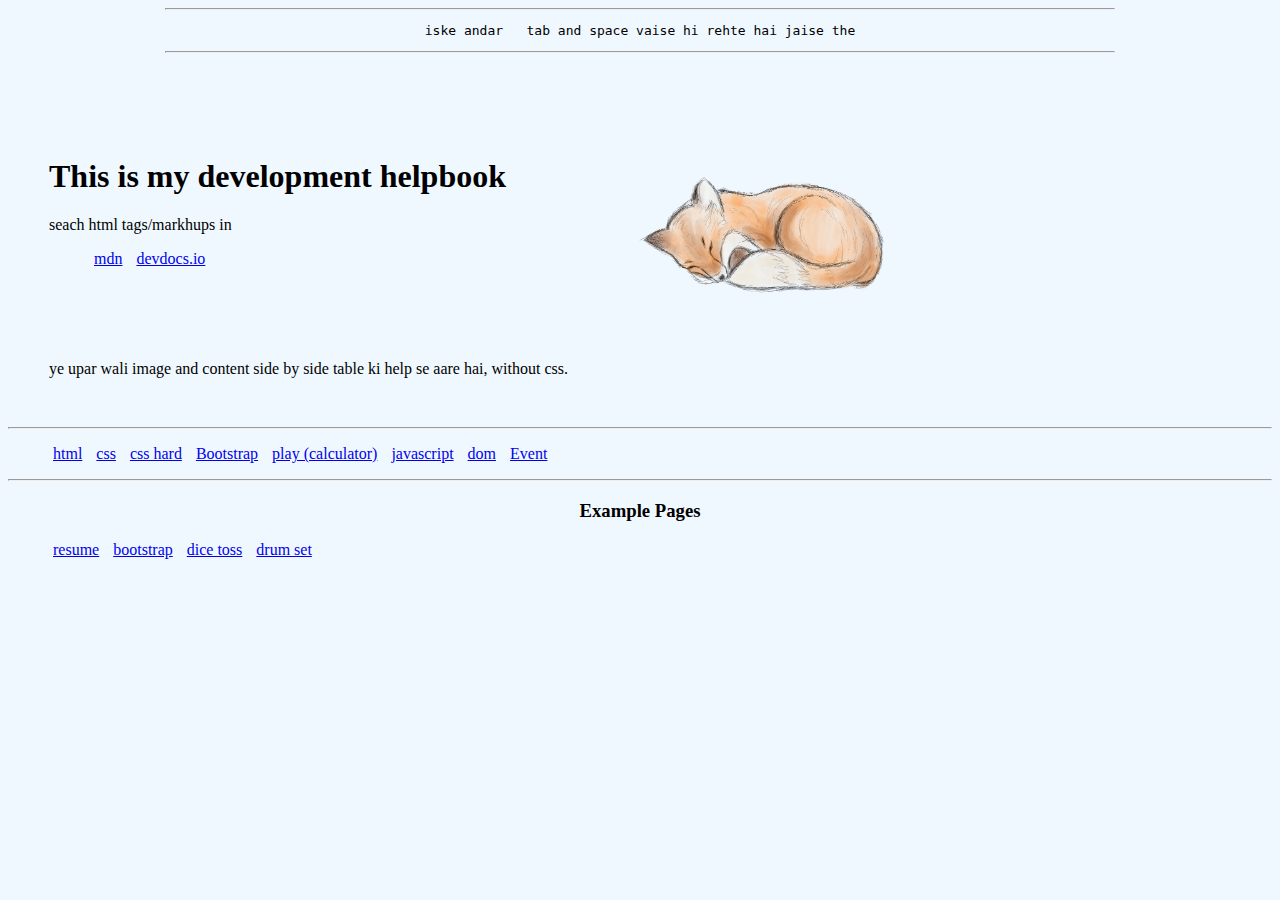
<file: index.html>
<!DOCTYPE html>
<html lang="en">
  <head>
    <meta charset="UTF-8" />
    <meta name="viewport" content="width=device-width, initial-scale=1.0" />
    <title>handbook</title>
    <link rel="stylesheet" href="./css/index.css">
  </head>
  <body style="background-color: aliceblue">
    <hr width="75%" />
    <div style="text-align: center">
      <pre>iske andar   tab and space vaise hi rehte hai jaise the</pre>
    </div>
    <hr width="75%" />
    <table cellspacing="40px">
      <tr>
        <td>
          <h1>This is my development helpbook</h1>
          <p>seach html tags/markhups in</p>
          <ul>
            <li>
              <a href="https://developer.mozilla.org/en-US/" target="_blank"
                >mdn</a
              >
            </li>
            <li>
              <a href="https://devdocs.io/" target="_blank">devdocs.io</a>
            </li>
          </ul>
        </td>
        <td>
          <img
            src="./exPages/resumeImages/fox.png"
            alt="mai khud"
            width="300px"
          />
        </td>
      </tr>
      <tr>
        <td>
          ye upar wali image and content side by side table ki help se aare hai,
          without css.
        </td>
      </tr>
    </table>
    <hr />
    <ul>
      <li><a href="htmlplaybook.html">html</a></li>
      <li><a href="csshelpbook.html">css</a></li>
      <li><a href="externalcss.html">css hard</a></li>
      <li><a href="./boot/bootLearn.html">Bootstrap</a></li>
      <li><a href="./exPages/play.html">play (calculator)</a></li>
      <li><a href="./learningpages/javabase.html"> javascript</a></li>
      <li><a href="./learningpages/documentOb.html"> dom</a></li>
      <li><a href="./learningpages/javascript/eventList.html">Event</a></li>
    </ul>
    <hr />
    <center>
      <h3>Example Pages</h3>
    </center>
    <ul>
      <li><a href="./exPages/resume.html">resume</a></li>
      <li><a href="./exPages/bootS.html">bootstrap</a></li>
      <li><a href="./exPages/dice/diceGame.html">dice toss</a></li>
      <li><a href="./exPages/drumset/drum.html">drum set</a></li>
    </ul>
  </body>
</html>
</file>
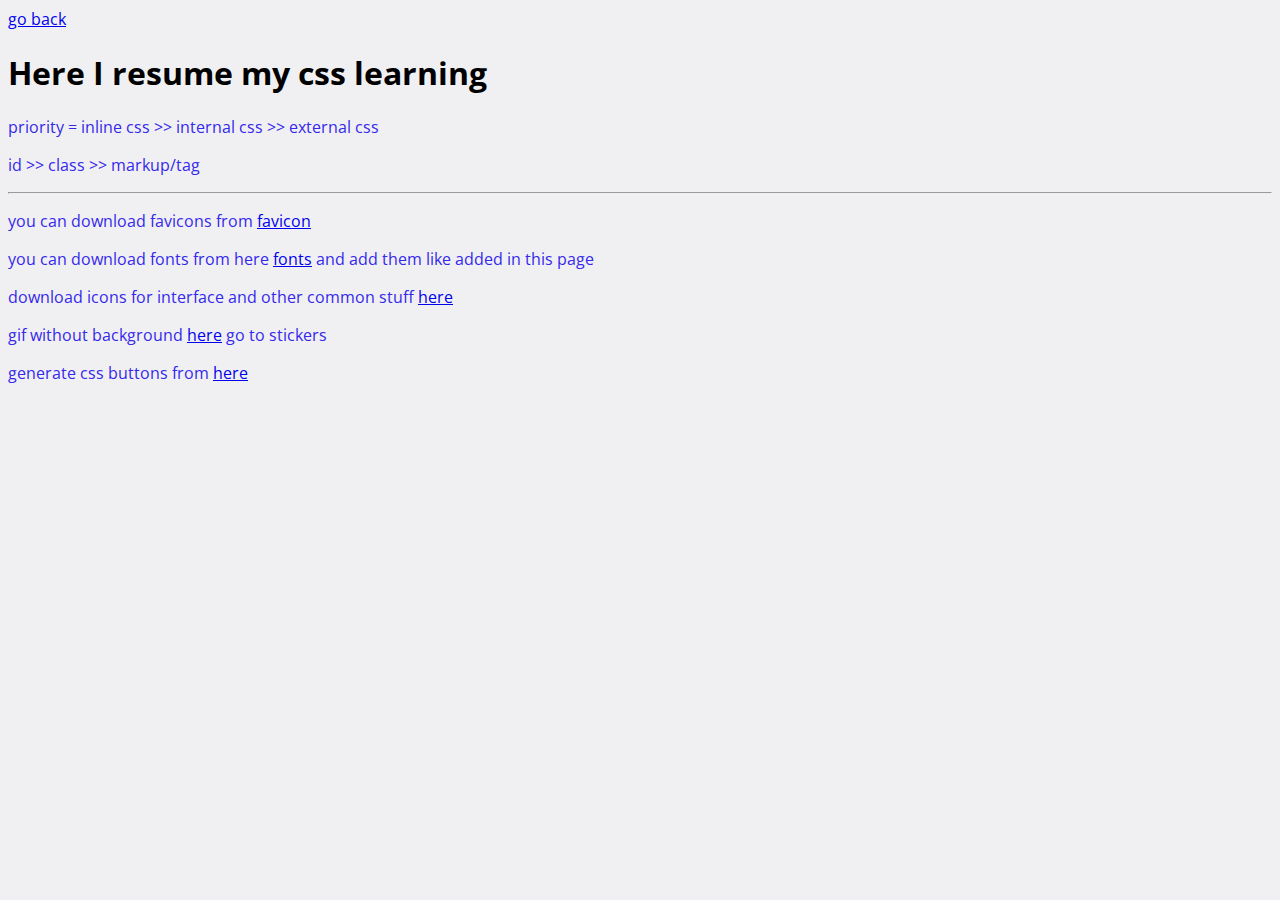
<file: externalcss.html>
<!DOCTYPE html>
<html lang="en">
<head>
    <meta charset="UTF-8">
    <meta name="viewport" content="width=device-width, initial-scale=1.0">
    <title>css hard</title>
    <link rel="stylesheet" href="/css/hard.css">
    <link rel="icon" href="css/android-chrome-512x512.png">
    <link rel="preconnect" href="https://fonts.googleapis.com">
    <link rel="preconnect" href="https://fonts.gstatic.com" crossorigin>
    <link href="https://fonts.googleapis.com/css2?family=Open+Sans:ital,wght@0,300..800;1,300..800&display=swap" rel="stylesheet">
</head>
<body>
    <a><a href="index.html">go back</a>
    <h1>Here I resume my css learning</h1>
    <p>priority = inline css >> internal css >> external css </p>
    <p>id >> class >> markup/tag </p>
    <hr>
    <p>you can download favicons from <a href="https://www.favicon.cc/" target="_blank">favicon</a></p>
    <p> you can download fonts from here <a href="https://fonts.google.com/" target="_blank"> fonts</a> and add them like added in this page</p>
    <p>download icons for interface and other common stuff <a href="https://www.flaticon.com/" target="_blank"> here</a></p>
    <p>gif without background <a href="https://giphy.com/" target="_blank">here</a> go to stickers</p>
    <p>generate css buttons from <a href="https://css3buttongenerator.com/" target="_blank">here</a></p>
</body>
</html>
</file>
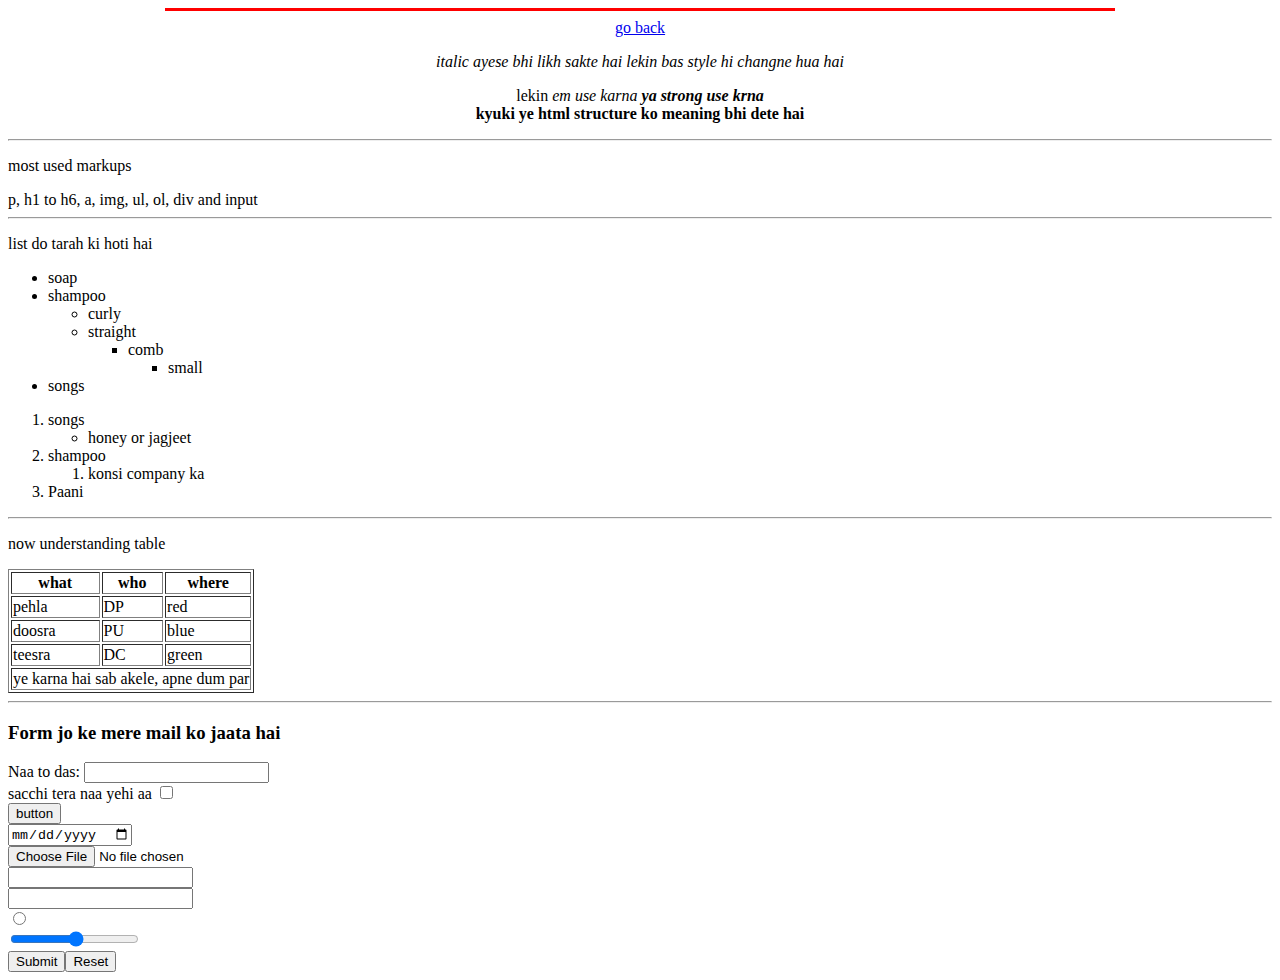
<file: htmlplaybook.html>
<!DOCTYPE html>
<html lang="en">
<head>
    <meta charset="UTF-8">
    <meta name="viewport" content="width=device-width, initial-scale=1.0">
    <title>HTML</title>
</head>
<body>
    <center>
        <hr size="3" width="75%" color="red" />

        <a href="index.html">go back</a>
        <!-- iss ke baare me aur padhna ho to devdocs.io me ja sakta hai-->
  
        <p>
          <i
            >italic ayese bhi likh sakte hai lekin bas style hi changne hua hai</i
          >
        </p>
        <p>
          lekin <em> em use karna<strong> ya strong use krna</strong></em>
          <br /><strong>kyuki ye html structure ko meaning bhi dete hai</strong>
        </p>
      </center>
      <hr />
      <p> most used markups</p>
      p, h1 to h6, a, img, ul, ol, div and input
      <hr>

      <p>list do tarah ki hoti hai</p>
      <ul>
        <li>soap</li>
        <li>shampoo</li>
        <ul>
          <li>curly</li>
          <li>straight</li>
          <ul>
            <li>
              comb
              <ul>
                <li>small</li>
              </ul>
            </li>
          </ul>
        </ul>
        <li>songs</li>
      </ul>
      <ol>
        <li>songs</li>
        <ul>
          <li>honey or jagjeet</li>
        </ul>
        <li>shampoo</li>
        <ol>
          <li>konsi company ka</li>
        </ol>
        <li>Paani</li>
      </ol>
      <hr />
      <p>now understanding table</p>
      <table border="1 px">
        <thead>
          <th>what</th>
          <th>who</th>
          <th colspan="10">where</th>
        </thead>
        <tbody>
          <tr>
            <td>pehla</td>
            <td>DP</td>
            <td>red</td>
          </tr>
          <tr>
            <td>doosra</td>
            <td>PU</td>
            <td>blue</td>
          </tr>
          <tr>
            <td>teesra</td>
            <td>DC</td>
            <td>green</td>
          </tr>
        </tbody>
        <tfoot>
          <td colspan="12">
            ye karna hai sab akele, apne dum par
          </td>
        </tfoot>
      </table>
      <hr />
      <h3>Form jo ke mere mail ko jaata hai</h3>
      <form action="mailto:atul8fun@gmail.com" method="post" enctype="text/plain">
        <label>Naa to das:</label>
        <input type="text" name="name" id="name" required /><br />
        <label>sacchi tera naa yehi aa</label>
        <input type="checkbox" name="check" /><br />
        <input type="button" value="button" /> <br />
        <input type="date" name="tareek" /><br />
        <input type="file" /><br />
        <input type="number" /><br />
        <input type="password" name="password" /><br />
        <input type="radio" /><br />
        <input type="range" min="5" max="50" /><br />
        <input type="submit" /><input type="reset" />
      </form>
  
</body>
</html>
</file>
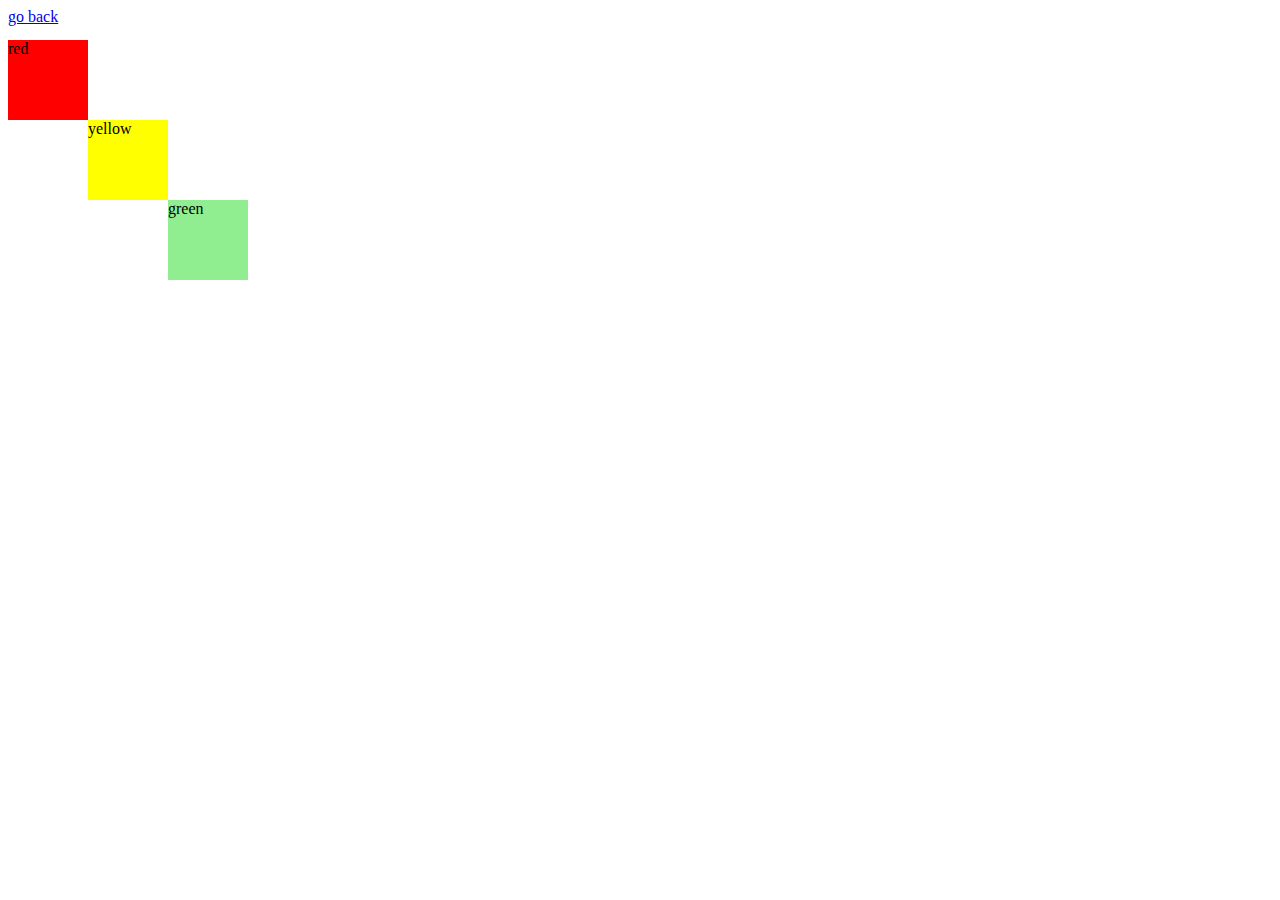
<file: exPages/play.html>
<!DOCTYPE html>
<html lang="en">
  <head>
    <meta charset="UTF-8" />
    <meta name="viewport" content="width=device-width, initial-scale=1.0" />
    <title>Document</title>
    <link rel="stylesheet" href="./css/play.css" />
  </head>
  <body>
    <a href="../index.html">go back</a>
    <div class="red">red</div>
    <div class="yellow">yellow</div>
    <div class="green">green</div>
    <script>
      function add(a, b) {
        return a + b;
      }
      function sub(a, b) {
        return a - b;
      }
      function mul(a, b) {
        return a * b;
      }
      function div(a, b) {
        return a / b;
      }

      var a = prompt("enter the first number");
      var b = prompt("enter the second number");
      var c = prompt("enter the function");
      if (c == "+") alert("result is " + sum(a, b));
      else if (c == "-") alert("result is " + sub(a, b));
      else if (c == "*") alert("result is " + mul(a, b));
      else if (c == "/") alert("result is " + div(a, b));
      else alert("function not known");
    </script>
  </body>
</html>
</file>
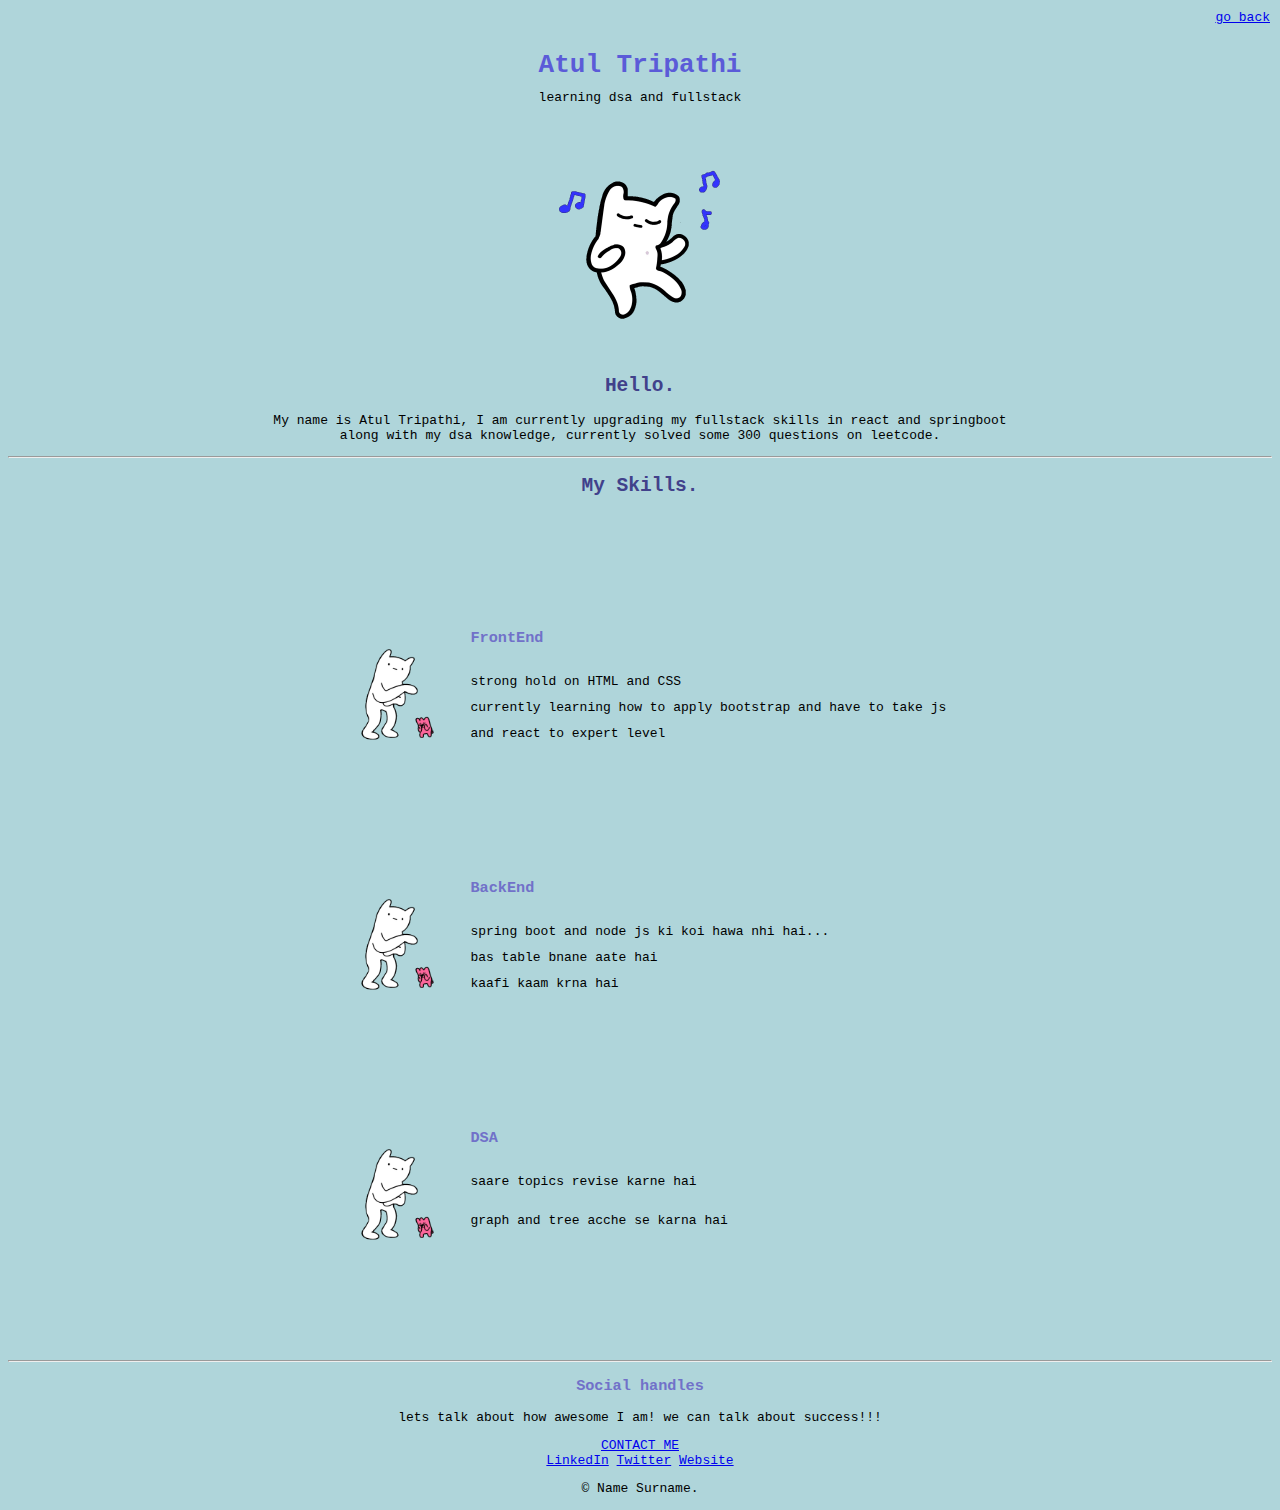
<file: exPages/resume.html>
<!DOCTYPE html>
<html lang="en">
  <head>
    <meta charset="UTF-8" />
    <meta name="viewport" content="width=device-width, initial-scale=1.0" />
    <title>Atul Tripathi</title>
    <link rel="stylesheet" href="css/resume.css" />
  </head>
  <body>
    <div class="top">
        <h1 class="atulName"> Atul Tripathi</h1>
        <p class="atulName">learning dsa and fullstack</p>
        
    </div>
    <a href="../index.html" class="bottom">go back </a>
    <div class="middle-container">
        <div class="profile">
          <img src="./resumeImages/giphy.webp" alt="" class="imagesin">
          <h2>Hello.</h2>
          <p>My name is Atul Tripathi, I am currently upgrading my fullstack skills in react and springboot<br>
        along with my dsa knowledge, currently solved some 300 questions on leetcode.</p>
        </div>
        <hr>
        <div class="skills">
          <h2>My Skills.</h2>
          <div class="skill-row">
            <img class="dp" src="./resumeImages/giphy (1).webp" alt="">
            <h3>FrontEnd</h3>
            <p>strong hold on HTML and CSS<br>
            currently learning how to apply bootstrap and have to take js and react to expert level</p>
          </div>
          <div class="skill-row">
            <img class="dp" src="./resumeImages/giphy (1).webp" alt="">
            <h3>BackEnd</h3>
            <p>spring boot and node js ki koi hawa nhi hai... <br> bas table bnane aate hai <br> kaafi kaam krna hai</p> 
          </div>
          <div class="skill-row">
            <img class="dp" src="./resumeImages/giphy (1).webp" alt="">
            <h3>DSA</h3>
            <p>saare topics revise karne hai<br>
            <p>graph and tree acche se karna hai</p>
          </div>
        </div>
        <hr>

          <h3>Social handles</h3>
          <p>lets talk about how awesome I am! we can talk about success!!!</p>
          <a class="btn" href="mailto:name@email.com">CONTACT ME</a>
        </div>
      </div>
      
      
      <div class="bottom-container">
        <a class="footer-link" href="https://www.linkedin.com/">LinkedIn</a>
        <a class="footer-link" href="https://twitter.com/">Twitter</a>
        <a class="footer-link" href="https://www.appbrewery.co/">Website</a>
        <p>© Name Surname.</p>
      </div>
      
  </body>
</html>
</file>
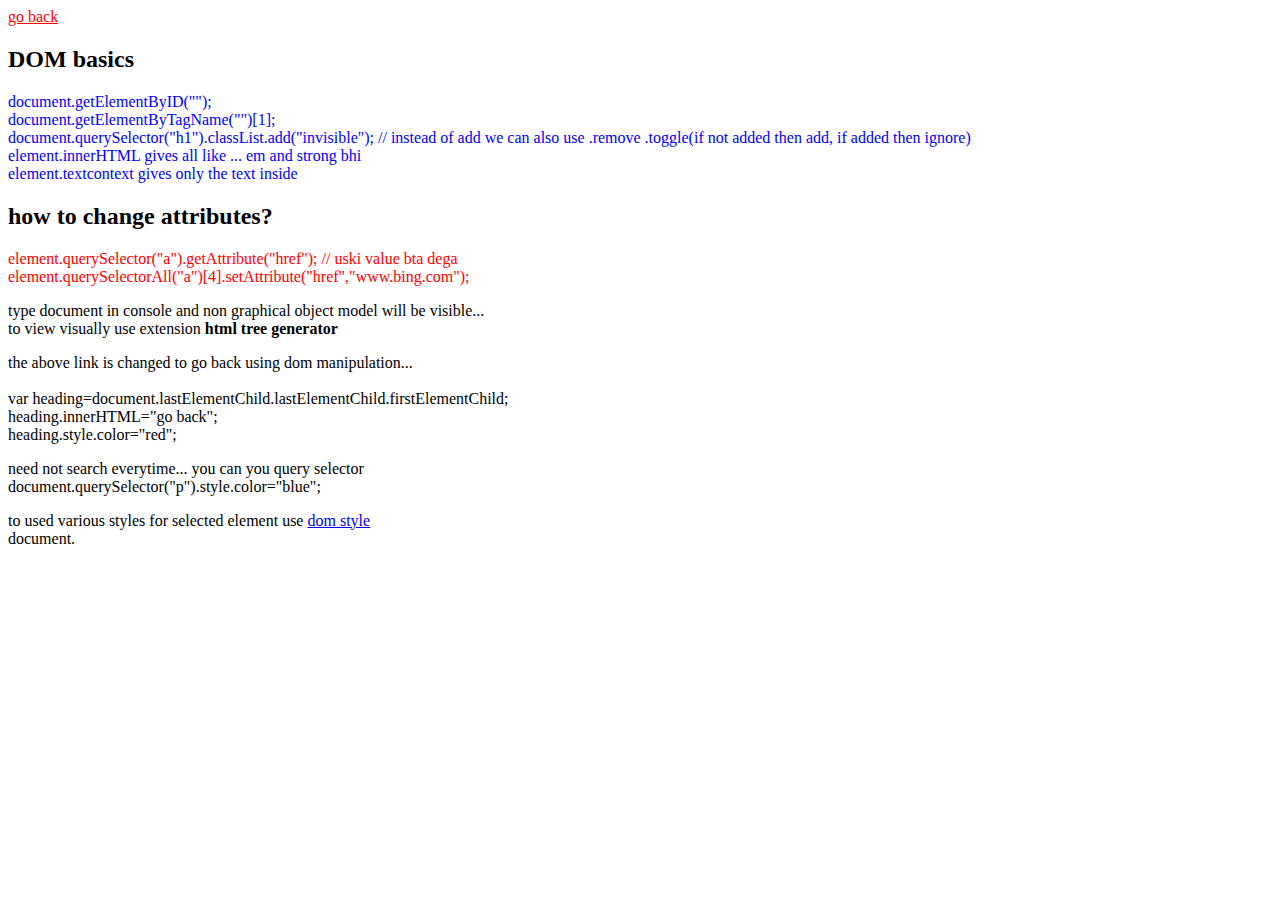
<file: learningpages/documentOb.html>
<!DOCTYPE html>
<html lang="en">
  <head>
    <meta charset="UTF-8" />
    <meta name="viewport" content="width=device-width, initial-scale=1.0" />
    <title>Document</title>
  </head>
  <body>
    <a href="../index.html"> try goining back</a>
    <h2>DOM basics</h2>

    <div>
      <p>
        document.getElementByID("");
        <br>
        document.getElementByTagName("")[1];
        <br>
        document.querySelector("h1").classList.add("invisible"); // instead of add we can also use .remove .toggle(if not added then add, if added then ignore)
        <br>
        element.innerHTML gives all like ... em and strong bhi
        <br>element.textcontext gives only the text inside
        <br>
      </p>
      <h2>
        how to change attributes?
      </h2>
      <p>
        element.querySelector("a").getAttribute("href"); // uski value bta dega
        <br>
        element.querySelectorAll("a")[4].setAttribute("href","www.bing.com");
      </p>
      <p>
        type document in console and non graphical object model will be
        visible... <br />
        to view visually use extension <strong> html tree generator </strong>
      </p>

      <p>
        the above link is changed to go back using dom manipulation... <br />
        <br>
        var
        heading=document.lastElementChild.lastElementChild.firstElementChild;
        <br>
        heading.innerHTML="go back";
        <br>
        heading.style.color="red";
      </p>
      <p>
        need not search everytime... you can you query selector <br>
        document.querySelector("p").style.color="blue";
      </p> 
      <p>
        to used various styles for selected element use <a href="https://www.w3schools.com/jsref/dom_obj_style.asp" target="_blank"> dom style </a>
        <br>
        document.
      </p>
    </div>
    <script src="./javascript/dom.js"></script>
  </body>
</html>
</file>
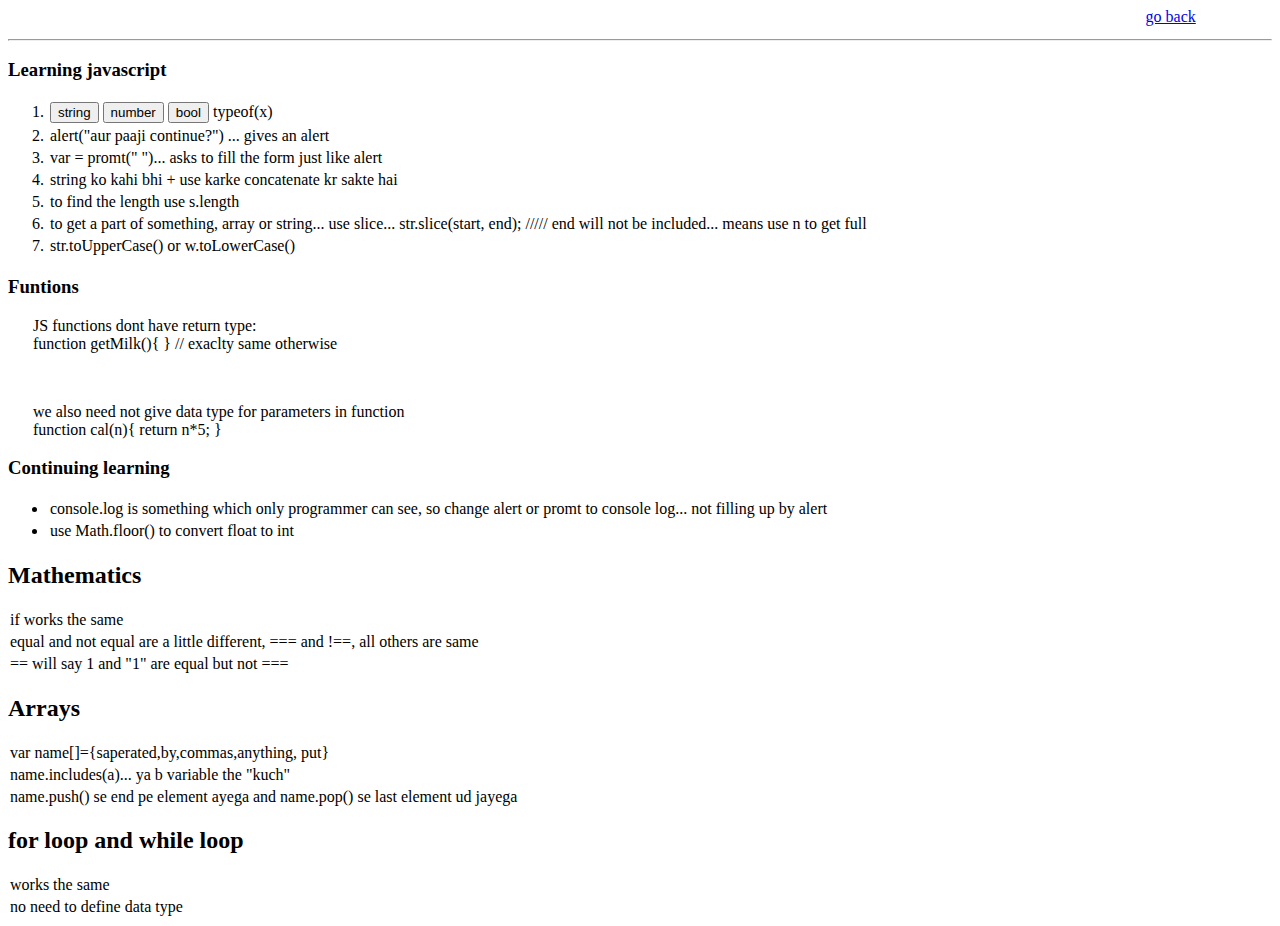
<file: learningpages/javabase.html>
<!DOCTYPE html>
<html lang="en">
  <head>
    <meta charset="UTF-8" />
    <meta name="viewport" content="width=device-width, initial-scale=1.0" />
    <link rel="stylesheet" href="./css/javabase.css" />
    <title>javascript learn</title>
  </head>
  <body>
    <a href="../index.html" class="goingback">go back</a>
    <hr class="topsethodaneeche" />
    <h3>Learning javascript</h3>
    <ol>
      <li>
        <button>string</button> <button>number</button>
        <button>bool</button> typeof(x)
      </li>
      <li>alert("aur paaji continue?") ... gives an alert</li>
      <li>var = promt(" ")... asks to fill the form just like alert</li>
      <li>string ko kahi bhi + use karke concatenate kr sakte hai</li>
      <li>to find the length use s.length</li>
      <li>
        to get a part of something, array or string... use slice...
        str.slice(start, end); ///// end will not be included... means use n to
        get full
      </li>
      <li>str.toUpperCase() or w.toLowerCase()</li>
    </ol>

    <h3>Funtions</h3>
    <p class="likhawat">
      JS functions dont have return type: <br />
      function getMilk(){ } // exaclty same otherwise
    </p>
    <br />
    <p class="likhawat">
      we also need not give data type for parameters in function <br />
      function cal(n){ return n*5; }
    </p>

    <h3>Continuing learning</h3>

    <ul>
      <li>
        console.log is something which only programmer can see, so change alert
        or promt to console log... not filling up by alert
      </li>
      <li> use Math.floor() to convert float to int </li>
    </ul>

    <h2>Mathematics</h2>
    <li> if works the same</li>
    <li> equal and not equal are a little different, === and !==, all others are same </li>
    <li> == will say 1 and "1" are equal but not === </li>

    <h2>Arrays</h2>
    <li>var name[]={saperated,by,commas,anything, put}</li>
    <li>name.includes(a)... ya b variable the "kuch"</li>
    <li>name.push() se end pe element ayega and name.pop() se last element ud jayega</li>

    <h2>for loop and while loop</h2>
    <li>works the same</li>
    <li>no need to define data type</li>
    <script src="./javascript/javaex.js"></script>

    <script src="./javascript/javabase.js"></script>
  </body>
</html>
</file>
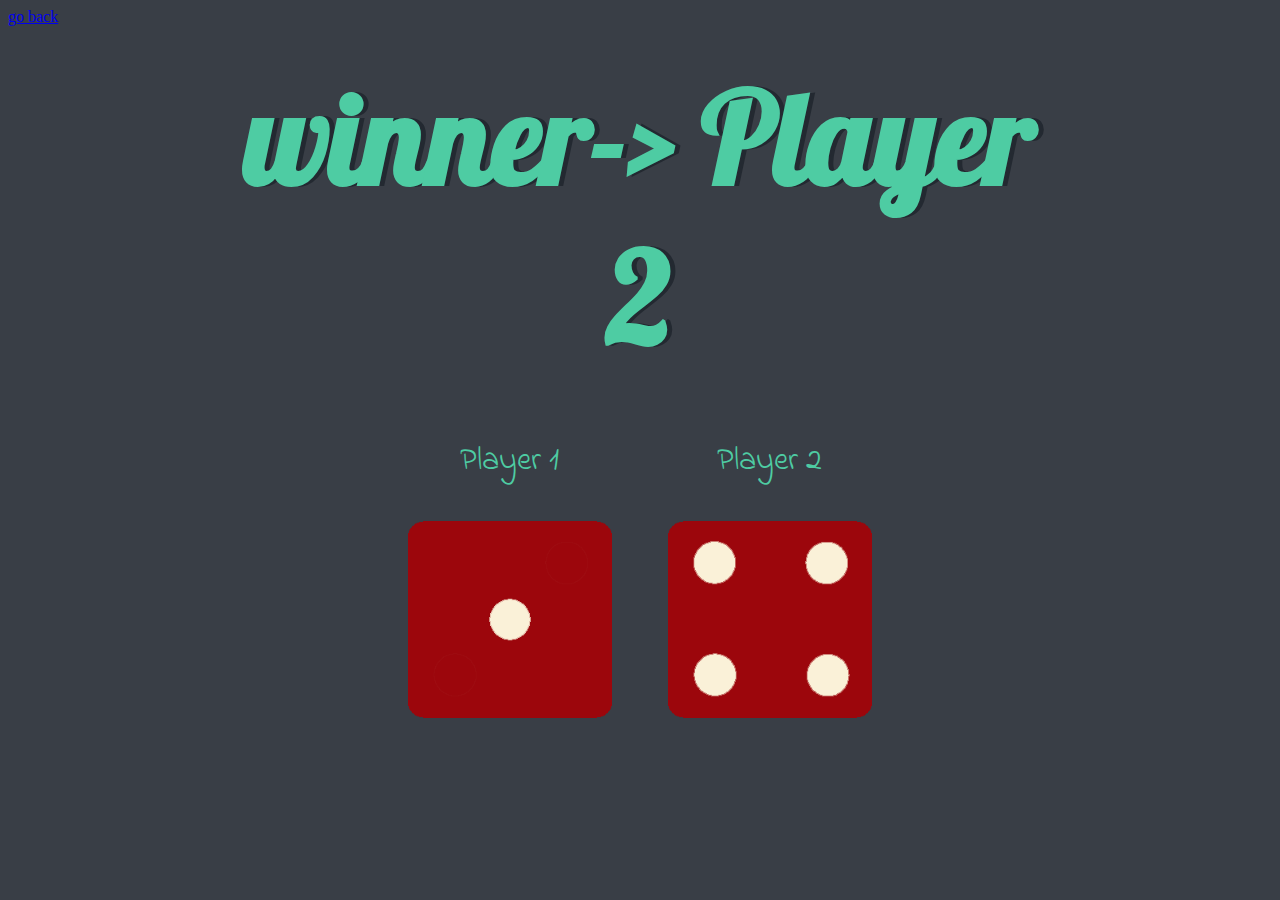
<file: exPages/dice/diceGame.html>
<!DOCTYPE html>
<html lang="en" dir="ltr">
  <head>
    <meta charset="utf-8">
    <title>Dicee</title>
    <link rel="stylesheet" href="styles.css">
    <link href="https://fonts.googleapis.com/css?family=Indie+Flower|Lobster" rel="stylesheet">

  </head>
  <body>
    <a href="../../index.html"> go back</a>

    <div class="container">
      <h1>Refresh Me</h1>

      <div class="dice">
        <p id="onner">Player 1</p>
        <img class="img1" src="./diceImg/dice6.png">
      </div>

      <div class="dice">
        <p id="toower">Player 2</p>
        <img class="img2" src="./diceImg/dice1.png">
      </div>

    </div>

    <script src="dice.js"></script>
  </body>

</html>
</file>
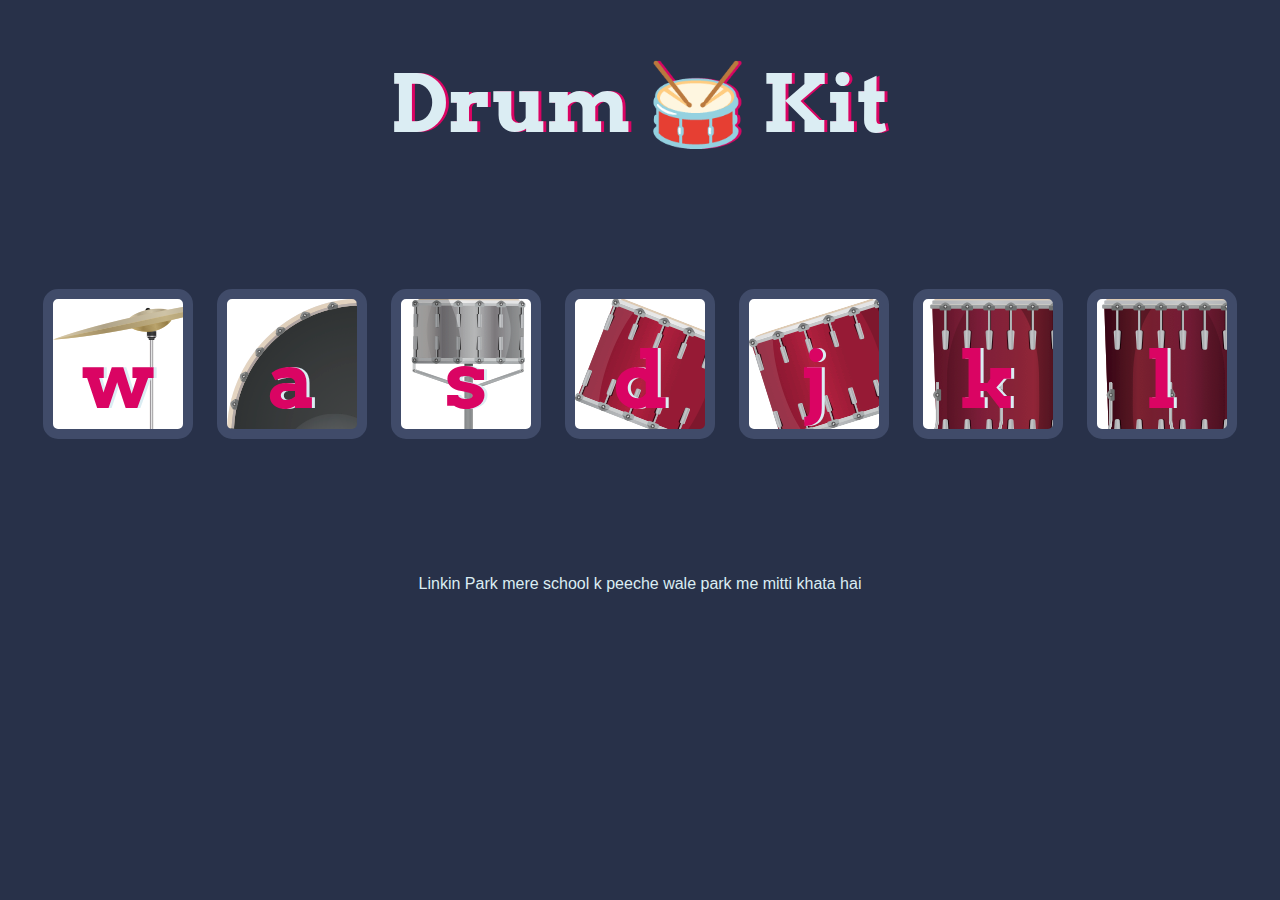
<file: exPages/drumset/drum.html>
<!DOCTYPE html>
<html lang="en" dir="ltr">

<head>
  <meta charset="utf-8">
  <title>Drum Kit</title>
  <link rel="stylesheet" href="./drum.css">
  <link href="https://fonts.googleapis.com/css?family=Arvo" rel="stylesheet">
</head>

<body>

  <h1 id="title">Drum 🥁 Kit</h1>
  <div class="set">
    <button class="w drum">w</button>
    <button class="a drum">a</button>
    <button class="s drum">s</button>
    <button class="d drum">d</button>
    <button class="j drum">j</button>
    <button class="k drum">k</button>
    <button class="l drum">l</button> 
  </div>

<script src="./drum.js"></script>
  <footer>
   Linkin Park mere school k peeche wale park me mitti khata hai
  </footer>
</body>

</html>
</file>
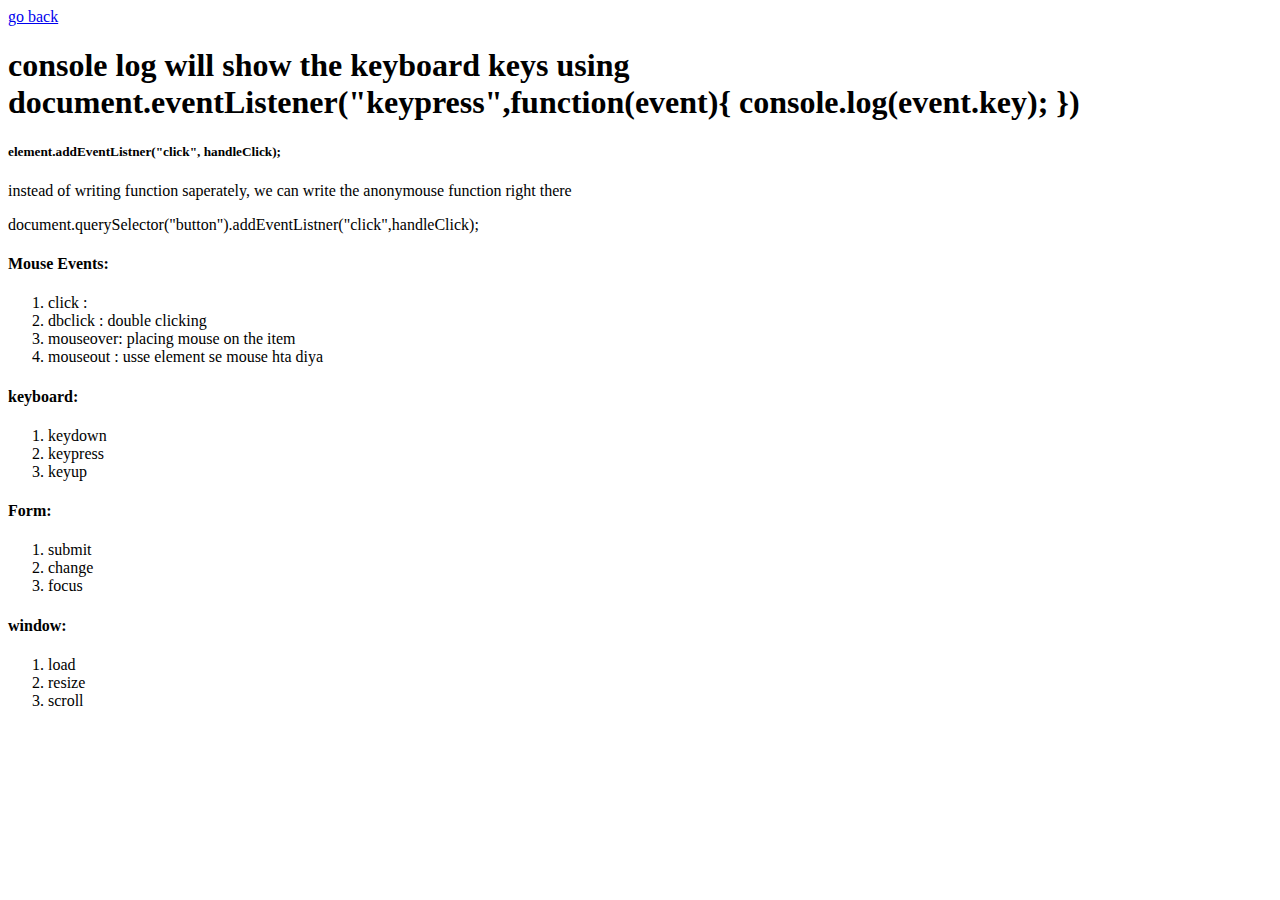
<file: learningpages/javascript/eventList.html>
<!DOCTYPE html>
<html lang="en">
<head>
    <meta charset="UTF-8">
    <meta name="viewport" content="width=device-width, initial-scale=1.0">
    <title>Document</title>
</head>
<body>
    <a href="../../index.html"> go back</a>
    <h1>console log will show the keyboard keys using <br>
        document.eventListener("keypress",function(event){
            console.log(event.key);
        })
    </h1>
    <h5>element.addEventListner("click", handleClick);</h5> 
    <p>instead of writing function saperately, we can write the anonymouse function right there</p>
    <p>document.querySelector("button").addEventListner("click",handleClick);</p>
    <h4>Mouse Events:</h4>
    <ol>
        <li id="clickhoga">
            click : 
        </li>
        <li>
            dbclick : double clicking
        </li>
        <li>
            mouseover: placing mouse on the item
        </li>
        <li>
            mouseout : usse element se mouse hta diya
        </li>
    </ol>
    <h4>keyboard:</h4>
    <ol>
        <li>keydown</li>
        <li>keypress</li>
        <li>keyup</li>
    </ol>
    <h4>Form: </h4>
    <ol>
        <li>submit</li>
        <li>change</li>
        <li>focus</li>
    </ol>
    <h4>window: </h4>
    <ol>
        <li>load</li>
        <li>resize</li>
        <li>scroll</li>
    </ol>
    <script src="eventing.js"></script>
</body>
</html>
</file>
<file: css/index.css>
li{
    display: inline;
    margin: auto 5px;
}
</file>
<file: css/hard.css>
body{
    background-color: rgba(226, 227, 231, 0.534);
    font-family: "Open Sans", sans-serif;
    font-optical-sizing: auto;
    font-weight: <weight>;
    font-style: normal;
    font-variation-settings:
      "wdth" 100;
}
p{
    color: rgb(53, 40, 236);
}

  body{
    font-size: 16px;
  }
</file>
<file: exPages/css/play.css>
div{
    width: 80px;
    height: 80px;
}
.red{
    position: absolute;
    background-color: red;
    top: 40px;


}
.green{
    position: absolute;
    background-color: lightgreen;
    left: 168px;
    top: 200px;


}
.yellow{
    position: absolute;
    background-color: yellow;
    left: 88px;
    top: 120px;

}
div:hover{
    background-color: black;
}
</file>
<file: exPages/css/resume.css>
body{
    background-color: rgb(175, 213, 218);
    text-align: center;
    font-family: monospace;
}
.bottom{
    position:absolute;
    top: 10px;
    right: 10px;
}
.atulName{
    width: 50%;
    margin: 10px auto;
}
.top{
    margin:50px auto;
}
.dp{
    width: 20%;
    height: 10%;
    float: left;
    margin: 10px ;
}
h1{
    color:rgb(91, 91, 216);
}
h3{
    color: rgb(113, 113, 201);
}
h2{
    color: rgb(65, 65, 139)
}
.skill-row{
    width: 50%;
    margin: 10% auto;
    text-align: left;
    line-height: 2;

}
.imagesin{
    width: 200px;
}
</file>
<file: learningpages/css/javabase.css>
.goingback {
    margin-left: 90%;
}

.topsethodaneeche {
   margin-top: 1%;
}
li{
    padding: 2px;
}
.likhawat{
    
    margin-left: 25px;
}
</file>
<file: exPages/dice/styles.css>
.container {
  width: 70%;
  margin: auto;
  text-align: center;
}

.dice {
  text-align: center;
  display: inline-block;

}

body {
  background-color: #393E46;
}

h1 {
  margin: 30px;
  font-family: 'Lobster', cursive;
  text-shadow: 5px 0 #232931;
  font-size: 8rem;
  color: #4ECCA3;
}

p {
  font-size: 2rem;
  color: #4ECCA3;
  font-family: 'Indie Flower', cursive;
}

img {
  width: 80%;
}

footer {
  margin-top: 5%;
  color: #EEEEEE;
  text-align: center;
  font-family: 'Indie Flower', cursive;

}

.winner{
  background-color: violet;
}
</file>
<file: exPages/drumset/drum.css>
body {
    text-align: center;
    background-color: #283149;
  }
  
  h1 {
    font-size: 5rem;
    color: #DBEDF3;
    font-family: "Arvo", cursive;
    text-shadow: 3px 0 #DA0463;
  
  }
  
  footer {
    color: #DBEDF3;
    font-family: sans-serif;
  }
  
  .w {
    background-image: url("./images/crash.png");

  }
  
  .a {
    background-image: url("./images/kick.png");

  }
  
  .s {
    background-image: url("./images/snare.png");

  }
  
  .d {
    background-image: url("./images/tom1.png");

  }
  
  .j {
    background-image: url("./images/tom2.png");

  }
  
  .k {
    background-image: url("./images/tom3.png");

  }
  
  .l {
    background-image: url("./images/tom4.png");

  }
  
  .set {
    margin: 10% auto;
  }
  
  .game-over {
    background-color: red;
    opacity: 0.8;
  }
  
  .pressed {
    box-shadow: 0 3px 4px 0 #DBEDF3;
    opacity: 0.5;
  }
  
  .red {
    color: red;
  }
  
  .drum {
    outline: none;
    border: 10px solid #404B69;
    font-size: 5rem;
    font-family: 'Arvo', cursive;
    line-height: 2;
    font-weight: 900;
    color: #DA0463;
    text-shadow: 3px 0 #DBEDF3;
    border-radius: 15px;
    display: inline-block;
    width: 150px;
    height: 150px;
    text-align: center;
    margin: 10px;
    background-color: white;
  }
</file>
